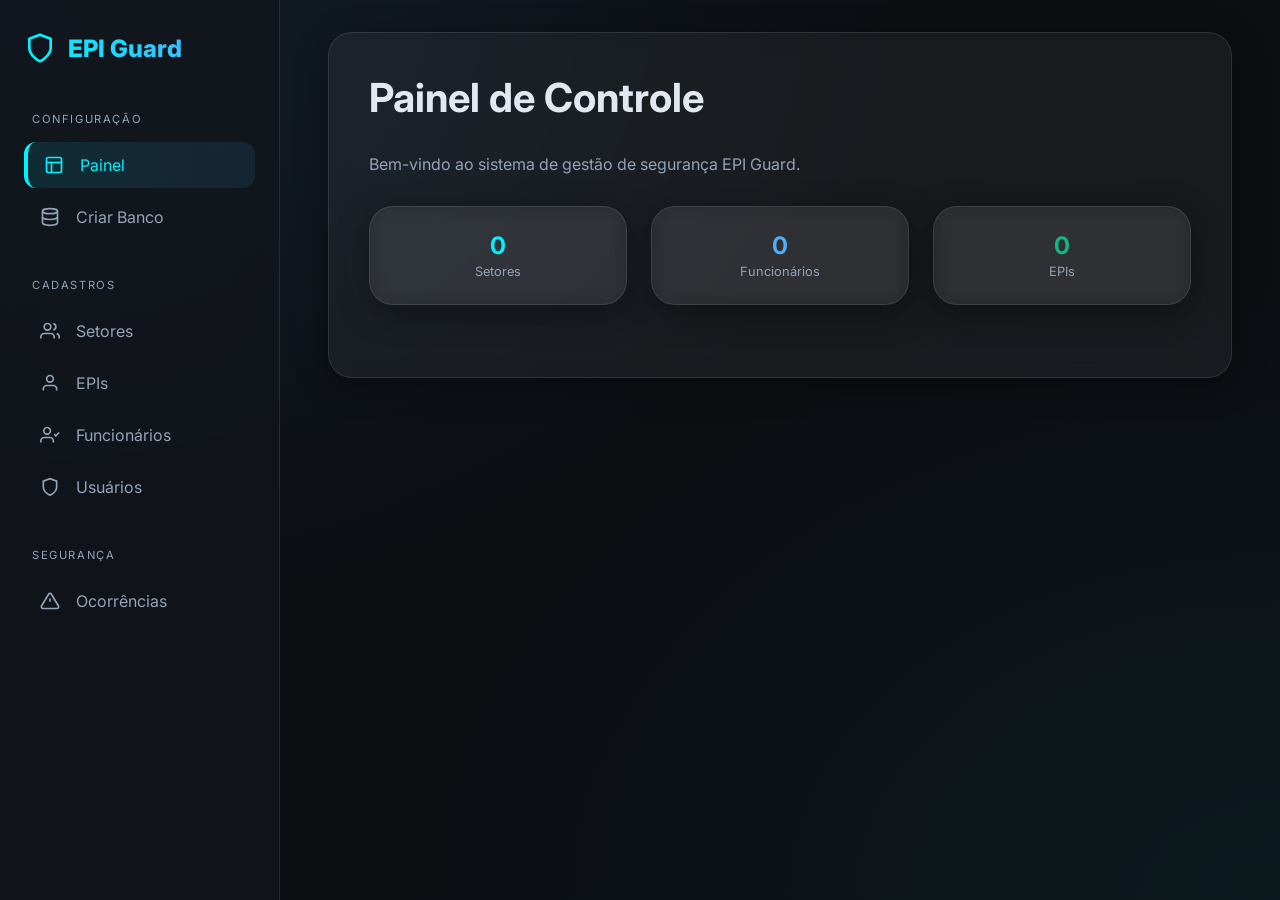
<file: index.html>
<!DOCTYPE html>
<html lang="pt-br">
<head>
    <meta charset="UTF-8">
    <meta name="viewport" content="width=device-width, initial-scale=1.0">
    <title>EPI Guard | Painel de Gestão</title>
    <link rel="stylesheet" href="styles/main.css">
    <link href="https://fonts.googleapis.com/css2?family=Inter:wght@400;500;600;700;800&display=swap" rel="stylesheet">
</head>
<body>
    <nav class="sidebar">
        <div class="logo">
            <svg width="32" height="32" viewBox="0 0 24 24" fill="none" stroke="currentColor" stroke-width="2" stroke-linecap="round" stroke-linejoin="round" style="color: var(--primary)"><path d="M12 22s8-4 8-10V5l-8-3-8 3v7c0 6 8 10 8 10z"></path></svg>
            <span>EPI Guard</span>
        </div>

        <div class="nav-group">
            <div class="nav-label">Configuração</div>
            <div class="nav-item active" onclick="app.navigate('dashboard')">
                <svg width="20" height="20" viewBox="0 0 24 24" fill="none" stroke="currentColor" stroke-width="2"><rect x="3" y="3" width="18" height="18" rx="2" ry="2"></rect><line x1="3" y1="9" x2="21" y2="9"></line><line x1="9" y1="21" x2="9" y2="9"></line></svg>
                Painel
            </div>
            <div class="nav-item" onclick="app.navigate('init_db')">
                <svg width="20" height="20" viewBox="0 0 24 24" fill="none" stroke="currentColor" stroke-width="2"><ellipse cx="12" cy="5" rx="9" ry="3"></ellipse><path d="M21 12c0 1.66-4 3-9 3s-9-1.34-9-3"></path><path d="M3 5v14c0 1.66 4 3 9 3s9-1.34 9-3V5"></path></svg>
                Criar Banco
            </div>
        </div>

        <div class="nav-group">
            <div class="nav-label">Cadastros</div>
            <div class="nav-item" onclick="app.navigate('setores')">
                <svg width="20" height="20" viewBox="0 0 24 24" fill="none" stroke="currentColor" stroke-width="2"><path d="M17 21v-2a4 4 0 0 0-4-4H5a4 4 0 0 0-4 4v2"></path><circle cx="9" cy="7" r="4"></circle><path d="M23 21v-2a4 4 0 0 0-3-3.87"></path><path d="M16 3.13a4 4 0 0 1 0 7.75"></path></svg>
                Setores
            </div>
            <div class="nav-item" onclick="app.navigate('epis')">
                <svg width="20" height="20" viewBox="0 0 24 24" fill="none" stroke="currentColor" stroke-width="2"><path d="M20 21v-2a4 4 0 0 0-4-4H8a4 4 0 0 0-4 4v2"></path><circle cx="12" cy="7" r="4"></circle></svg>
                EPIs
            </div>
            <div class="nav-item" onclick="app.navigate('funcionarios')">
                <svg width="20" height="20" viewBox="0 0 24 24" fill="none" stroke="currentColor" stroke-width="2"><path d="M16 21v-2a4 4 0 0 0-4-4H5a4 4 0 0 0-4 4v2"></path><circle cx="8.5" cy="7" r="4"></circle><polyline points="17 11 19 13 23 9"></polyline></svg>
                Funcionários
            </div>
            <div class="nav-item" onclick="app.navigate('usuarios')">
                <svg width="20" height="20" viewBox="0 0 24 24" fill="none" stroke="currentColor" stroke-width="2"><path d="M12 22s8-4 8-10V5l-8-3-8 3v7c0 6 8 10 8 10z"></path></svg>
                Usuários
            </div>
        </div>

        <div class="nav-group">
            <div class="nav-label">Segurança</div>
            <div class="nav-item" onclick="app.navigate('ocorrencias')">
                <svg width="20" height="20" viewBox="0 0 24 24" fill="none" stroke="currentColor" stroke-width="2"><path d="M10.29 3.86L1.82 18a2 2 0 0 0 1.71 3h16.94a2 2 0 0 0 1.71-3L13.71 3.86a2 2 0 0 0-3.42 0z"></path><line x1="12" y1="9" x2="12" y2="13"></line><line x1="12" y1="17" x2="12.01" y2="17"></line></svg>
                Ocorrências
            </div>
        </div>
    </nav>

    <main class="main-content" id="app-view">
        <!-- Content injected here -->
    </main>

    <script src="scripts/app.js"></script>
</body>
</html>
</file>
<file: styles/main.css>
:root {
    --bg-color: #0c0e12;
    --sidebar-bg: rgba(18, 22, 28, 0.8);
    --card-bg: rgba(255, 255, 255, 0.05);
    --glass-border: rgba(255, 255, 255, 0.1);
    --primary: #00f2fe;
    --secondary: #4facfe;
    --accent: #10b981;
    --text-main: #e2e8f0;
    --text-dim: #94a3b8;
    --transition: all 0.3s cubic-bezier(0.4, 0, 0.2, 1);
}

* {
    margin: 0;
    padding: 0;
    box-sizing: border-box;
    font-family: 'Inter', system-ui, -apple-system, sans-serif;
}

body {
    background: var(--bg-color);
    background-image: 
        radial-gradient(at 0% 0%, rgba(79, 172, 254, 0.1) 0px, transparent 50%),
        radial-gradient(at 100% 100%, rgba(0, 242, 254, 0.05) 0px, transparent 50%);
    color: var(--text-main);
    height: 100vh;
    overflow: hidden;
    display: flex;
}

/* Sidebar */
.sidebar {
    width: 280px;
    height: 100vh;
    background: var(--sidebar-bg);
    backdrop-filter: blur(20px);
    border-right: 1px solid var(--glass-border);
    padding: 2rem 1.5rem;
    display: flex;
    flex-direction: column;
    z-index: 100;
}

.logo {
    display: flex;
    align-items: center;
    gap: 0.75rem;
    margin-bottom: 3rem;
    font-size: 1.5rem;
    font-weight: 800;
    background: linear-gradient(to right, var(--primary), var(--secondary));
    -webkit-background-clip: text;
    background-clip: text;
    -webkit-text-fill-color: transparent;
}

.nav-group {
    margin-bottom: 2rem;
}

.nav-label {
    text-transform: uppercase;
    font-size: 0.7rem;
    letter-spacing: 0.1rem;
    color: var(--text-dim);
    margin-bottom: 1rem;
    padding-left: 0.5rem;
}

.nav-item {
    padding: 0.8rem 1rem;
    border-radius: 12px;
    cursor: pointer;
    display: flex;
    align-items: center;
    gap: 1rem;
    color: var(--text-dim);
    transition: var(--transition);
    margin-bottom: 0.4rem;
}

.nav-item:hover {
    background: var(--card-bg);
    color: var(--text-main);
}

.nav-item.active {
    background: linear-gradient(to right, rgba(0, 242, 254, 0.1), rgba(79, 172, 254, 0.1));
    color: var(--primary);
    border-left: 4px solid var(--primary);
}

/* Main Content */
.main-content {
    flex: 1;
    height: 100vh;
    overflow-y: auto;
    padding: 2rem 3rem;
    position: relative;
}

.glass-card {
    background: var(--card-bg);
    backdrop-filter: blur(10px);
    border: 1px solid var(--glass-border);
    border-radius: 24px;
    padding: 2.5rem;
    box-shadow: 0 8px 32px 0 rgba(0, 0, 0, 0.37);
    animation: fadeIn 0.5s ease-out;
}

@keyframes fadeIn {
    from { opacity: 0; transform: translateY(10px); }
    to { opacity: 1; transform: translateY(0); }
}

h1 {
    font-size: 2.5rem;
    margin-bottom: 2rem;
    font-weight: 700;
}

.form-grid {
    display: grid;
    grid-template-columns: repeat(auto-fit, minmax(250px, 1fr));
    gap: 1.5rem;
    margin-bottom: 2rem;
}

.form-group {
    display: flex;
    flex-direction: column;
    gap: 0.5rem;
}

label {
    font-size: 0.9rem;
    color: var(--text-dim);
}

input, select, textarea {
    background: rgba(0, 0, 0, 0.2);
    border: 1px solid var(--glass-border);
    border-radius: 10px;
    padding: 0.8rem 1rem;
    color: white;
    outline: none;
    transition: var(--transition);
}

input:focus, select:focus {
    border-color: var(--primary);
    box-shadow: 0 0 0 2px rgba(0, 242, 254, 0.1);
}

button {
    background: linear-gradient(to right, var(--primary), var(--secondary));
    color: #000;
    border: none;
    border-radius: 12px;
    padding: 1rem 2rem;
    font-weight: 600;
    cursor: pointer;
    transition: var(--transition);
    display: flex;
    align-items: center;
    justify-content: center;
    gap: 0.5rem;
}

button:hover {
    transform: translateY(-2px);
    box-shadow: 0 10px 20px -10px var(--primary);
}

button.secondary {
    background: var(--card-bg);
    color: var(--text-main);
    border: 1px solid var(--glass-border);
}

button.secondary:hover {
    background: rgba(255, 255, 255, 0.1);
}

table {
    width: 100%;
    border-collapse: collapse;
    margin-top: 2rem;
}

th {
    text-align: left;
    padding: 1rem;
    color: var(--text-dim);
    font-weight: 500;
    border-bottom: 1px solid var(--glass-border);
}

td {
    padding: 1rem;
    border-bottom: 1px solid rgba(255, 255, 255, 0.05);
}

/* Bulk section */
.bulk-container {
    display: flex;
    flex-direction: column;
    gap: 1rem;
}

.json-input {
    width: 100%;
    height: 300px;
    font-family: monospace;
    font-size: 0.8rem;
    background: #000;
}

.tabs {
    display: flex;
    gap: 1rem;
    margin-bottom: 2rem;
}

.tab {
    padding: 0.5rem 1rem;
    border-radius: 8px;
    cursor: pointer;
    color: var(--text-dim);
    font-weight: 500;
}

.tab.active {
    background: var(--card-bg);
    color: var(--primary);
}
</file>
